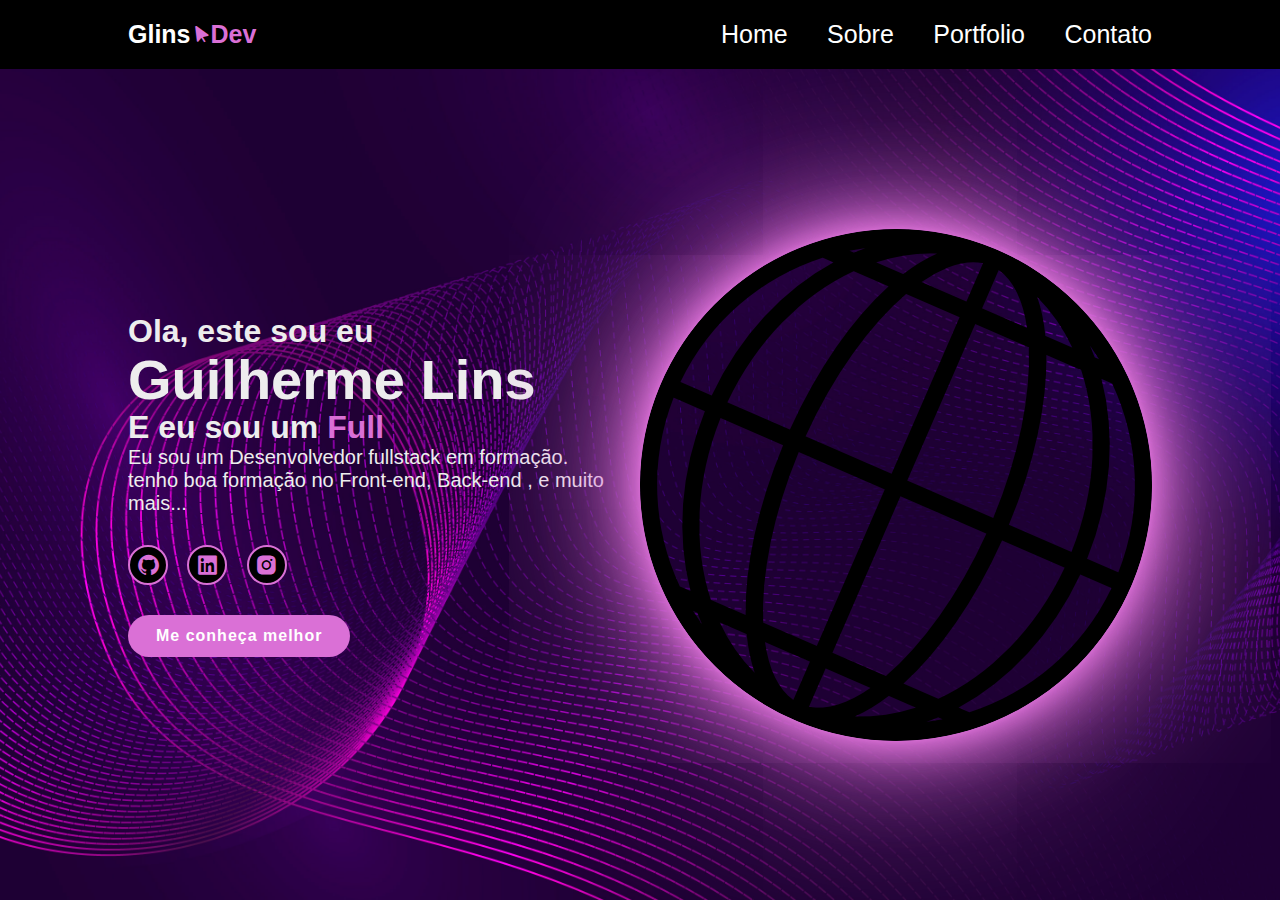
<file: curriculo/index.html>
<!DOCTYPE html>
<html>
<head>
    <meta charset='utf-8'>
    <meta http-equiv='X-UA-Compatible' content='IE=edge'>
    <title>GlinsDev</title>
    <meta name='viewport' content='width=device-width, initial-scale=1'>
    <link rel='stylesheet' type='text/css' media='screen' href='style.css'>
    <link href='https://unpkg.com/boxicons@2.1.4/css/boxicons.min.css' rel='stylesheet'>
    
</head>
<body>
    <header class="header">
        <a href="index.html" class="logo">Glins<span class="simbol"><i class='bx bxs-pointer' ></i></span><span class="dev">Dev</span></a>

        <nav class="navbar">
            <a href="index.html">Home</a>
            <a href="sobre.html">Sobre</a>
            <a href="#">Portfolio</a>
            <a href="#">Contato</a>
        </nav>

    </header>

    <section class="main">
        
        <div class="home-conteudo">
            <h3>Ola, este sou eu</h3>
            <h1>Guilherme Lins</h1>
            <h3>E eu sou um <span class='maquinaDeEscrever'>FullStack Developer</span></h3>
            <p>Eu sou um Desenvolvedor fullstack em formação.
                <br>tenho boa formação no Front-end, Back-end , e muito mais...</p>
            <div class="home-sci">
                <a href="https://github.com/Glins-dev"><i class='bx bxl-github'></i></a>
                <a href="https://www.linkedin.com/in/guilherme-lins-021033171"><i class='bx bxl-linkedin-square' ></i></a>
                <a href="https://instagram.com/glins_2000?igshid=ZGUzMzM3NWJiOQ=="><i class='bx bxl-instagram-alt'></i></a>
            </div>
                <a href="sobre.html" class="btn-box">Me conheça melhor</a>
        </div>
            <img class="img-home" src="imagens/globo.png">
    </section>

    <script src='main.js'></script>
</body>
</html>
</file>
<file: curriculo/style.css>
*{
    margin: 0;
    padding: 0;
    box-sizing: border-box;
    font-family: 'poppins' , sans-serif;
}

body {
    color: #ededed;
}

/* cabeçalho */

.header {
    position: fixed;
    top: 0;
    left: 0;
    width: 100%;
    padding: 20px 10%;
    background-color: #000000; /* -obs-  */
    display: flex;
    justify-content: space-between;
    align-items: center;
    z-index: 100; /* -obs-  */
}

.logo {
    position: relative;
    font-size: 25px;
    text-decoration: none;
    font-weight: 600;
    color: #fff;
}
.simbol {
    color: #da70d6;
    font-size: 20px;
}

.dev {
    color: #da70d6;
}

.navbar a {
    display: inline-block;
    font-size: 25px;
    color: #fff;
    text-decoration: none;
    font-weight: 500;
    margin-left: 35px;
    transition: 0.5s;
}

.navbar a:hover{
    color: #da70d6
}

/* cabeçalho fim */

/* main */

.main {
    position: relative;
    width: 100%;
    justify-content: space-between;
    height: 100vh;
    background-image: url(imagens/circleDarckPurpleBG.jpg);
    background-size: cover;
    background-position: center;
    display: flex;
    align-items: center;
    padding: 70px 10% 0;
}

.home-conteudo {
    max-width: 600px;
}

.home-conteudo h3 {
    font-size: 32px;
    font-weight: 700;
}

.home-conteudo h1 {
    font-size: 56px;
    font-weight: 700;
    margin: -3px 0;
}

.home-conteudo p {
    font-size: 20px;
}

.home-sci a {
    display: inline-flex;
    justify-content: center;
    align-items: center;
    width: 40px;
    height: 40px;
    background: #000000;
    border: #da70d6 solid 2px;
    border-radius: 50%;
    font-size: 25px;
    color: #da70d6;
    text-decoration: none;
    margin: 30px 15px 30px 0;
}

.home-sci a:hover{
    border: #fff;
    background: #fff;
    color: #da70d6;
    box-shadow: 0 0 5px #fff;
}

.btn-box {
        display: inline-block;
        background: #da70d6;
        padding: 12px 28px;
        border-radius: 40px;
        text-decoration: none;
        color: #fff;
        letter-spacing: 1px;
        font-size: 16px;
        font-weight: 600;
}

.btn-box:hover {
        background: #fff;
        color: #da70d6;
       box-shadow:0 0 5px #fff, 0 0 25px #fff,0 0 50px #fff, 0 0 100px #fff,
    0 0 200px #fff;
}


.img-home {
    align-items: center;
    box-shadow:0 0 5px #da70d6, 0 0 25px #da70d6,0 0 50px #da70d6, 0 0 100px #da70d6,
    0 0 200px #da70d6;
    border-radius: 50%;
}

.maquinaDeEscrever {
    color: #da70d6;
}

/* ----------- MAIN SOBRE -------------- */

.container-video{
    border-radius: 30px;
    border: 2px solid purple;
    width: 100%;
    height: 95%;
    background-color: #000000;
    box-shadow:0 0 5px purple, 0 0 25px #da70d6,0 0 50px #da70d6, 0 0 100px #da70d6 
}


.video{
    padding-top: 10px;
    margin-left: 8%;
    width: 900px;
    height:95%;
    align-items: center;  
}

.sobre-sci {
        flex-direction: column;
        display:inline-block;
        width: 40px;
        height: 40px;
        background: #000000;
        font-size: 50px;
        color: #da70d6;
    }

.sobre-sci a {
    text-decoration: none;
    color: #da70d6;
}
</file>
